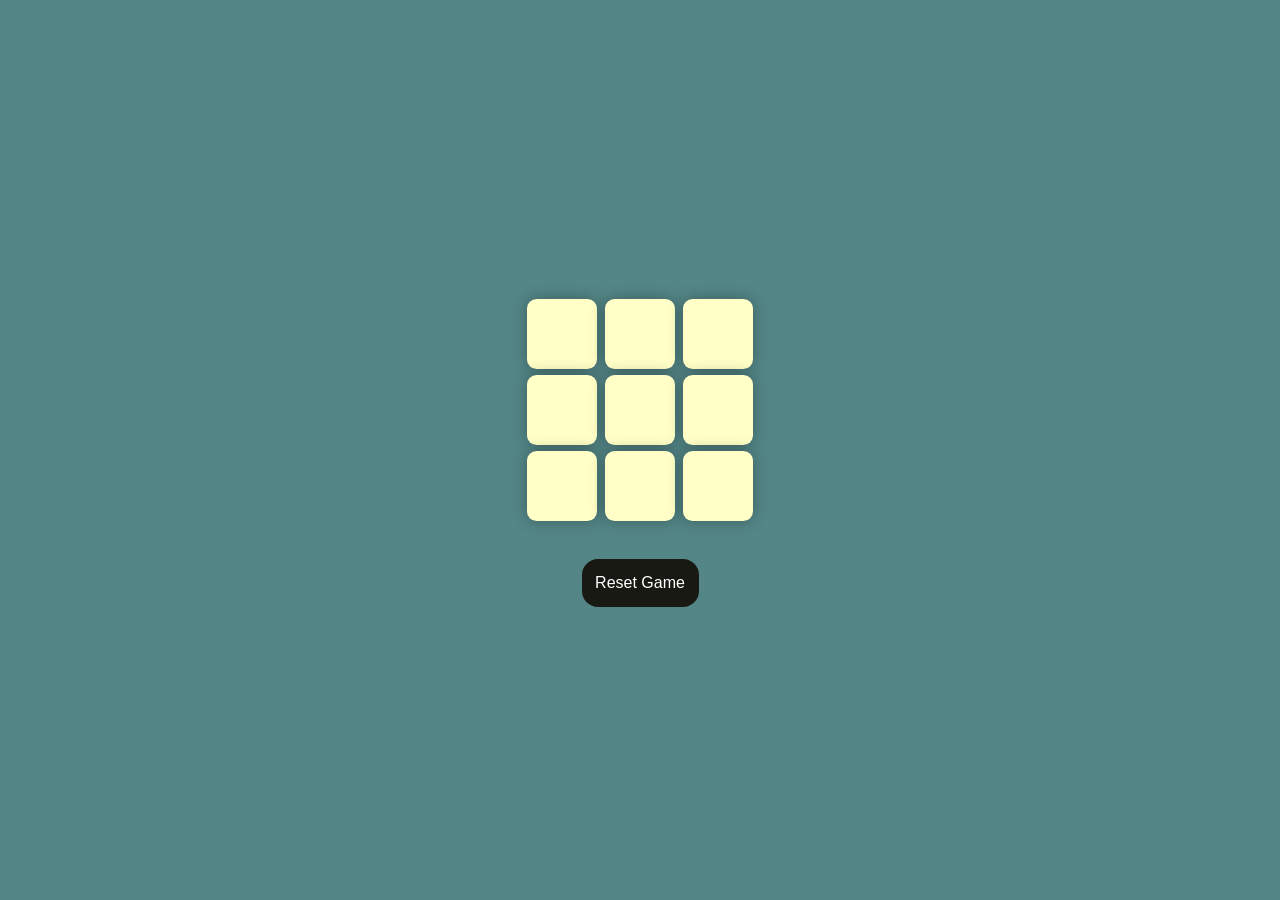
<file: index.html>
<!DOCTYPE html>
<html lang="en">
<head>
    <meta charset="UTF-8">
    <meta name="viewport" content="width=device-width, initial-scale=1.0">
    <title>Document</title>
    <link rel="stylesheet" href="firstGame.css">
</head>
<body>
<!-- making tic toc tie -->
 <div class="msg hide">
    <h1 id="mg"></h1>
    <button class="new-gameBtn btn">New Game</button>
 </div>
    <main>
        <div class="container">
            <div class="game">
                <button class="box"></button>
                <button class="box"></button>
                <button class="box"></button>
                <button class="box"></button>
                <button class="box"></button>
                <button class="box"></button>
                <button class="box"></button>
                <button class="box"></button>
                <button class="box"></button>
            </div><button class="reset-btn btn">Reset Game</button>
        </div>
    </main>
    
<script src="firstGame.js" ></script>
</body>
</html>
</file>
<file: firstGame.css>
*{
    padding: 0;
    margin: 0;
}
main{
    display: flex;
    justify-content: center;
    
     
}
.msg{
    display: flex;
    justify-content: center;
    flex-direction: column;
    align-items: center;
    margin-bottom: 3rem;
    height:100vmin;
    gap: 2rem;
}

body{
    background-color:#548687;
    height: 100vh;
    display: flex;
    justify-content: center;
    flex-direction: column;
    /* margin: 0; */
    align-items: center;

}
.container{
    display: flex;
    justify-content: center;
    flex-direction: column;
    align-items: center;
    
}
.box{
    background-color:#ffffc7;
    color: rgb(38, 126, 101);
    font-size: 1.6rem;
    height: 70px;
    width: 70px;
    border: none;

    border-radius: 0.6rem;
    box-shadow:0 0 1rem rgba(0,0,0, 0.3);
}
.game{
    /* margin-bottom: 2.4rem; */
    height: 233px;
    width:235px;  
    display: flex;
    flex-direction: column;
    align-items: center;
    justify-content:space-evenly;
    flex-wrap: wrap;
    /* height: ; */
}
.btn{
    padding: .85rem;
    font-size: 1rem;
    height: 3rem;
    background-color: #191913;
    color:#fff;
    border-radius: 1rem;
    border: none;

}
.msg h1{
    color: rgb(207, 224, 19);
    font-size: 2rem;
    /* box-shadow:#895252 ; */
}
.reset-btn{
    margin-top: 2rem;
}
.hide{
    display: none;
}
.box:hover{
    cursor:pointer;
    
}
.btn:hover{
    cursor:pointer;
    font-weight:bold;
    border:2px solid rgb(137, 164, 153);
    /* color:rgb(241, 244, 244); */
}
</file>
